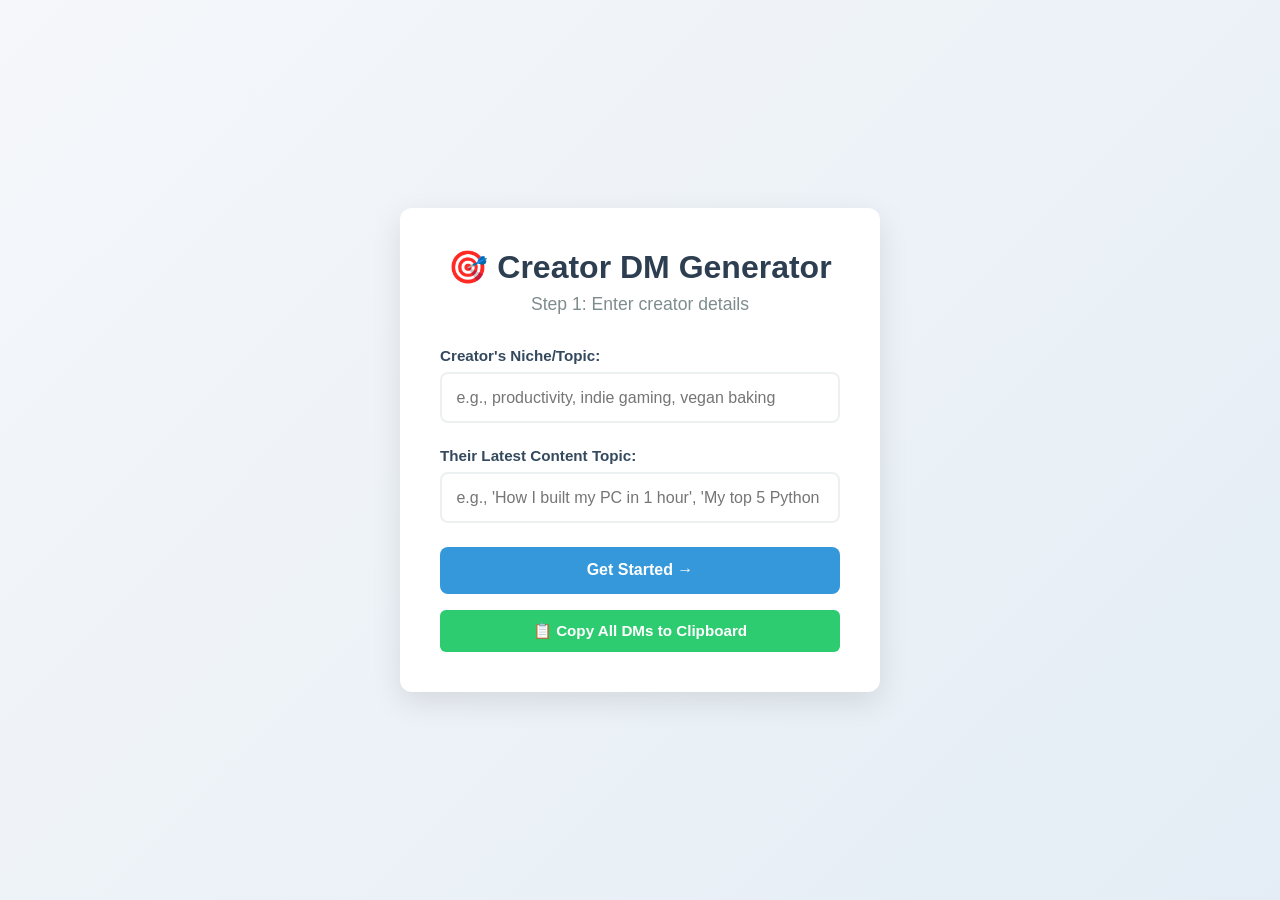
<file: index.html>
<!DOCTYPE html>
<html lang="en">
<head>
    <meta charset="UTF-8">
    <meta name="viewport" content="width=device-width, initial-scale=1.0">
    <title>Creator DM Generator - Step 1: Input Form</title>
    <link rel="stylesheet" href="style.css">
</head>
<body>
    <div class="container">
        <h1>🎯 Creator DM Generator</h1>
        <p class="subtitle">Step 1: Enter creator details</p>
        
        <form id="creatorForm">
            <div class="form-group">
                <label for="creatorNiche">Creator's Niche/Topic:</label>
                <input 
                    type="text" 
                    id="creatorNiche" 
                    placeholder="e.g., productivity, indie gaming, vegan baking"
                    required
                >
            </div>
            
            <div class="form-group">
                <label for="latestContent">Their Latest Content Topic:</label>
                <input 
                    type="text" 
                    id="latestContent" 
                    placeholder="e.g., 'How I built my PC in 1 hour', 'My top 5 Python tips'"
                    required
                >
            </div>
            
            <button type="submit" id="submitBtn">Get Started →</button>
       </form> <!-- YOUR FORM ENDS HERE -->

<!-- ADD THIS LINE RIGHT HERE -->
<button type="button" id="copyBtn" style="margin-top: 1rem; padding: 0.75rem 1.5rem; background: #2ecc71; color: white; border: none; border-radius: 6px; cursor: pointer; font-size: 0.95rem;">
  📋 Copy All DMs to Clipboard
</button>
<div id="results"></div>

<script src="script.js"></script>
</body>
</html>
</file>
<file: style.css>
/* Reset some browser defaults for consistency */
* {
    box-sizing: border-box;
    margin: 0;
    padding: 0;
}

body {
    font-family: 'Segoe UI', Tahoma, Geneva, Verdana, sans-serif;
    background: linear-gradient(135deg, #f5f7fa 0%, #e4edf5 100%);
    min-height: 100vh;
    display: flex;
    align-items: center;
    justify-content: center;
    padding: 1rem;
}

.container {
    background: white;
    border-radius: 12px;
    box-shadow: 0 10px 30px rgba(0, 0, 0, 0.1);
    width: 100%;
    max-width: 480px;
    padding: 2.5rem;
}

h1 {
    text-align: center;
    color: #2c3e50;
    margin-bottom: 0.5rem;
    font-weight: 600;
}

.subtitle {
    text-align: center;
    color: #7f8c8d;
    margin-bottom: 2rem;
    font-size: 1.1rem;
}

.form-group {
    margin-bottom: 1.5rem;
}

label {
    display: block;
    margin-bottom: 0.5rem;
    font-weight: 600;
    color: #34495e;
    font-size: 0.95rem;
}

input[type="text"] {
    width: 100%;
    padding: 0.9rem;
    border: 2px solid #ecf0f1;
    border-radius: 8px;
    font-size: 1rem;
    transition: border-color 0.3s ease, box-shadow 0.3s ease;
}

input[type="text"]:focus {
    outline: none;
    border-color: #3498db;
    box-shadow: 0 0 0 3px rgba(52, 152, 219, 0.25);
}

button {
    background: #3498db;
    color: white;
    border: none;
    padding: 0.9rem 1.5rem;
    font-size: 1rem;
    font-weight: 600;
    border-radius: 8px;
    cursor: pointer;
    width: 100%;
    transition: background 0.2s ease, transform 0.1s ease;
    display: block;
    margin-top: 0.5rem;
}

button:hover {
    background: #2980b9;
}

button:active {
    transform: scale(0.98);
}

/* Responsive tweak */
@media (max-width: 480px) {
    .container {
        padding: 1.5rem;
    }
}

.dm-box {
    background: #f8f9fa;
    padding: 1.25rem;
    margin-bottom: 1rem;
    border-left: 4px solid #3498db;
    border-radius: 0 4px 4px 0;
    font-size: 0.95rem;
}

.dm-divider {
    border: 0;
    border-top: 1px dashed #eee;
    margin: 1.25rem 0;
}

h2 {
    color: #2c3e50;
    text-align: center;
    margin-bottom: 1.5rem;
}
</file>
